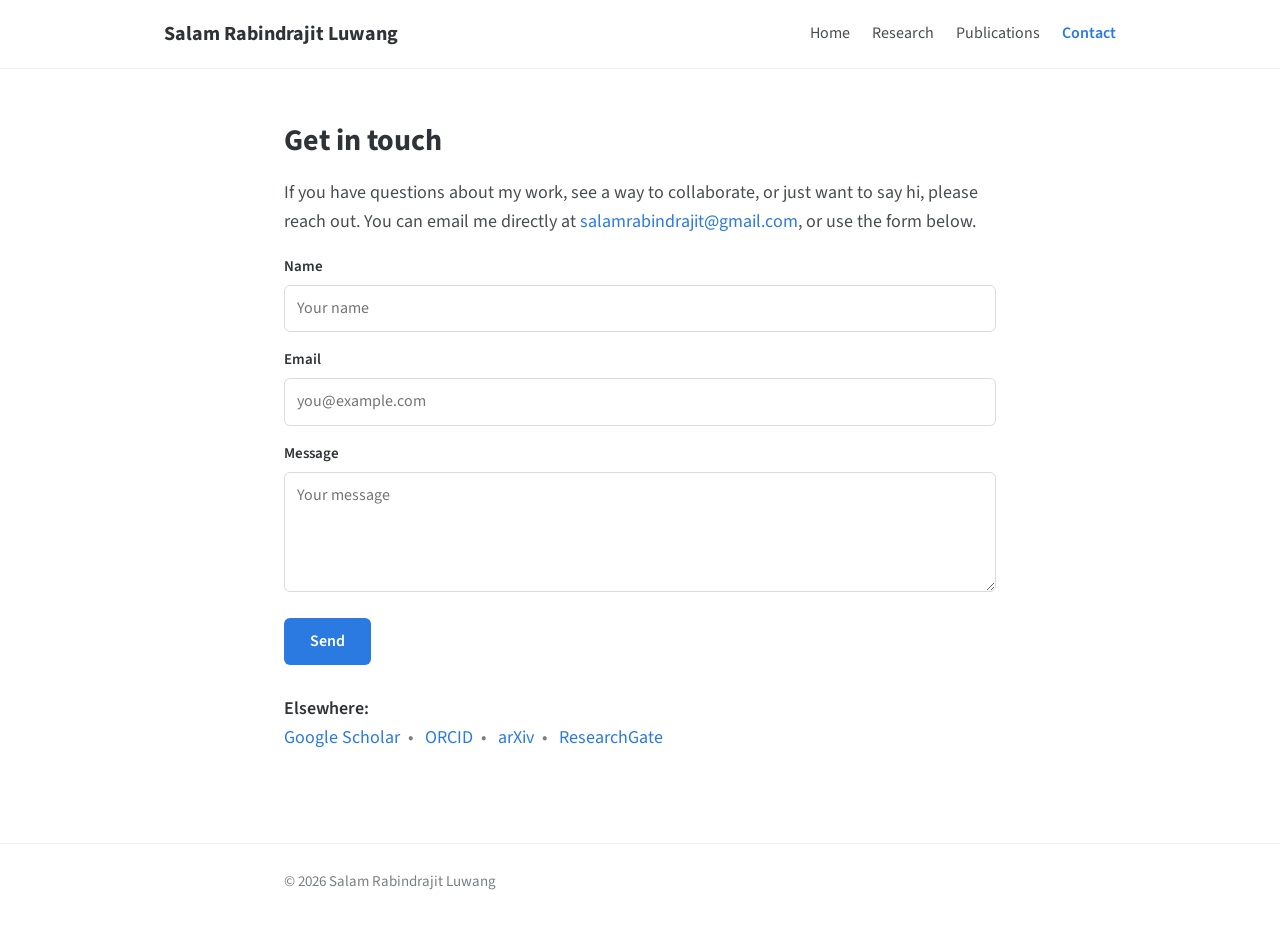
<file: contact.html>
<!DOCTYPE html>
<html lang="en">
<head>
<meta charset="UTF-8">
<meta name="viewport" content="width=device-width, initial-scale=1.0">
<title>Contact – Salam Rabindrajit Luwang</title>
<meta name="description" content="Get in touch with Salam Rabindrajit Luwang.">
<link rel="preconnect" href="https://fonts.googleapis.com">
<link rel="preconnect" href="https://fonts.gstatic.com" crossorigin>
<link href="https://fonts.googleapis.com/css2?family=Source+Sans+3:ital,wght@0,400;0,600;0,700;1,400&display=swap" rel="stylesheet">
<link rel="stylesheet" href="style.css">
</head>
<body>

<div class="masthead">
  <div class="masthead-inner">
    <a class="site-title" href="index.html">Salam Rabindrajit Luwang</a>
    <nav class="site-nav">
      <a href="index.html">Home</a>
      <a href="research.html">Research</a>
      <a href="publications.html">Publications</a>
      <a class="active" href="contact.html">Contact</a>
    </nav>
  </div>
</div>

<main>
  <h1>Get in touch</h1>
  <section>
    <p>
      If you have questions about my work, see a way to collaborate, or just want to
      say hi, please reach out. You can email me directly at
      <!-- EDIT: your preferred email -->
      <a href="mailto:salamrabindrajit@gmail.com">salamrabindrajit@gmail.com</a>,
      or use the form below.
    </p>

    <div class="field">
      <label for="cname">Name</label>
      <input id="cname" type="text" placeholder="Your name">
    </div>
    <div class="field">
      <label for="cemail">Email</label>
      <input id="cemail" type="email" placeholder="you@example.com">
    </div>
    <div class="field">
      <label for="cmsg">Message</label>
      <textarea id="cmsg" placeholder="Your message"></textarea>
    </div>
    <button class="btn" onclick="sendMail()">Send</button>

    <p class="find" style="margin-top:30px">
      <strong>Elsewhere:</strong><br>
      <a href="https://scholar.google.com/" target="_blank" rel="noopener">Google Scholar</a><span class="dot">&bull;</span>
      <a href="https://orcid.org/" target="_blank" rel="noopener">ORCID</a><span class="dot">&bull;</span>
      <a href="https://arxiv.org/a/luwang_s_1" target="_blank" rel="noopener">arXiv</a><span class="dot">&bull;</span>
      <a href="https://www.researchgate.net/profile/Salam-Rabindrajit-Luwang" target="_blank" rel="noopener">ResearchGate</a>
    </p>
  </section>
</main>

<footer><div class="footer-inner">&copy; <span class="yr"></span> Salam Rabindrajit Luwang</div></footer>
<script>
  document.querySelectorAll('.yr').forEach(function(e){e.textContent=new Date().getFullYear()});
  function sendMail(){
    var to='salamrabindrajit@gmail.com';  // EDIT
    var name=encodeURIComponent(document.getElementById('cname').value||'');
    var email=encodeURIComponent(document.getElementById('cemail').value||'');
    var msg=encodeURIComponent(document.getElementById('cmsg').value||'');
    var body='Name: '+name+'%0D%0AEmail: '+email+'%0D%0A%0D%0A'+msg;
    window.location.href='mailto:'+to+'?subject=Message from your homepage&body='+body;
  }
</script>
</body>
</html>
</file>
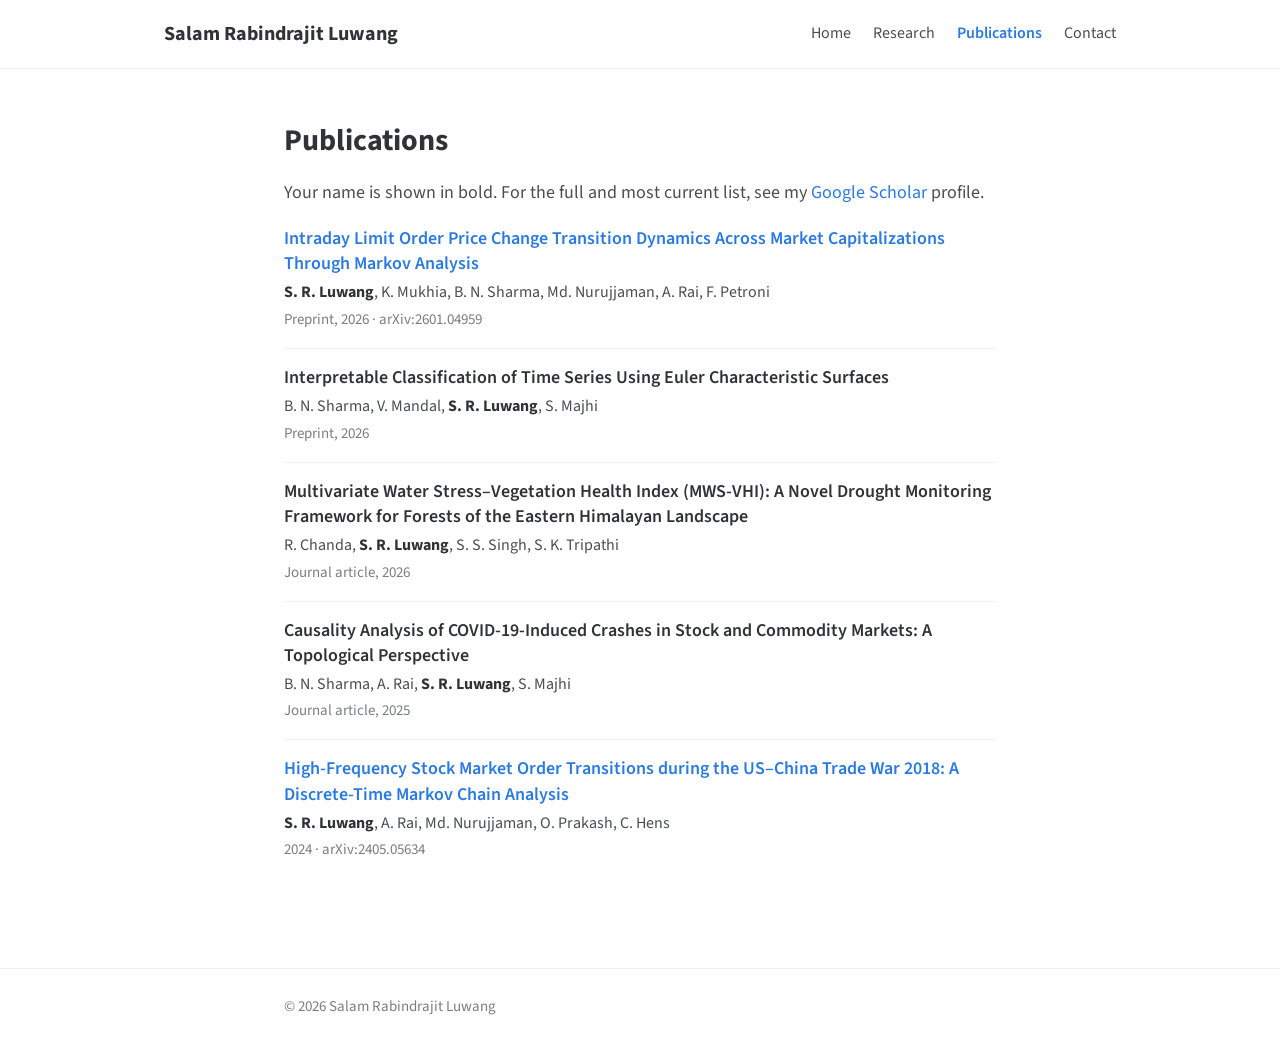
<file: publications.html>
<!DOCTYPE html>
<html lang="en">
<head>
<meta charset="UTF-8">
<meta name="viewport" content="width=device-width, initial-scale=1.0">
<title>Publications – Salam Rabindrajit Luwang</title>
<meta name="description" content="Publications by Salam Rabindrajit Luwang on market microstructure, Markov modelling and topological data analysis.">
<link rel="preconnect" href="https://fonts.googleapis.com">
<link rel="preconnect" href="https://fonts.gstatic.com" crossorigin>
<link href="https://fonts.googleapis.com/css2?family=Source+Sans+3:ital,wght@0,400;0,600;0,700;1,400&display=swap" rel="stylesheet">
<link rel="stylesheet" href="style.css">
</head>
<body>

<div class="masthead">
  <div class="masthead-inner">
    <a class="site-title" href="index.html">Salam Rabindrajit Luwang</a>
    <nav class="site-nav">
      <a href="index.html">Home</a>
      <a href="research.html">Research</a>
      <a class="active" href="publications.html">Publications</a>
      <a href="contact.html">Contact</a>
    </nav>
  </div>
</div>

<main>
  <h1>Publications</h1>
  <p>Your name is shown in bold. For the full and most current list, see my
     <a href="https://scholar.google.com/" target="_blank" rel="noopener">Google Scholar</a> profile.
     <!-- EDIT: real Scholar URL --></p>

  <section>
    <div class="pub">
      <div class="title"><a href="https://arxiv.org/abs/2601.04959" target="_blank" rel="noopener">Intraday Limit Order Price Change Transition Dynamics Across Market Capitalizations Through Markov Analysis</a></div>
      <div class="authors"><b>S. R. Luwang</b>, K. Mukhia, B. N. Sharma, Md. Nurujjaman, A. Rai, F. Petroni</div>
      <div class="venue">Preprint, 2026 &middot; arXiv:2601.04959</div>
    </div>

    <div class="pub">
      <div class="title">Interpretable Classification of Time Series Using Euler Characteristic Surfaces</div>
      <div class="authors">B. N. Sharma, V. Mandal, <b>S. R. Luwang</b>, S. Majhi</div>
      <!-- EDIT: add link -->
      <div class="venue">Preprint, 2026</div>
    </div>

    <div class="pub">
      <div class="title">Multivariate Water Stress&ndash;Vegetation Health Index (MWS-VHI): A Novel Drought Monitoring Framework for Forests of the Eastern Himalayan Landscape</div>
      <div class="authors">R. Chanda, <b>S. R. Luwang</b>, S. S. Singh, S. K. Tripathi</div>
      <!-- EDIT: add journal + link -->
      <div class="venue">Journal article, 2026</div>
    </div>

    <div class="pub">
      <div class="title">Causality Analysis of COVID-19-Induced Crashes in Stock and Commodity Markets: A Topological Perspective</div>
      <div class="authors">B. N. Sharma, A. Rai, <b>S. R. Luwang</b>, S. Majhi</div>
      <!-- EDIT: add journal + link -->
      <div class="venue">Journal article, 2025</div>
    </div>

    <div class="pub">
      <div class="title"><a href="https://arxiv.org/abs/2405.05634" target="_blank" rel="noopener">High-Frequency Stock Market Order Transitions during the US&ndash;China Trade War 2018: A Discrete-Time Markov Chain Analysis</a></div>
      <div class="authors"><b>S. R. Luwang</b>, A. Rai, Md. Nurujjaman, O. Prakash, C. Hens</div>
      <div class="venue">2024 &middot; arXiv:2405.05634</div>
    </div>
  </section>
</main>

<footer><div class="footer-inner">&copy; <span class="yr"></span> Salam Rabindrajit Luwang</div></footer>
<script>document.querySelectorAll('.yr').forEach(function(e){e.textContent=new Date().getFullYear()});</script>
</body>
</html>
</file>
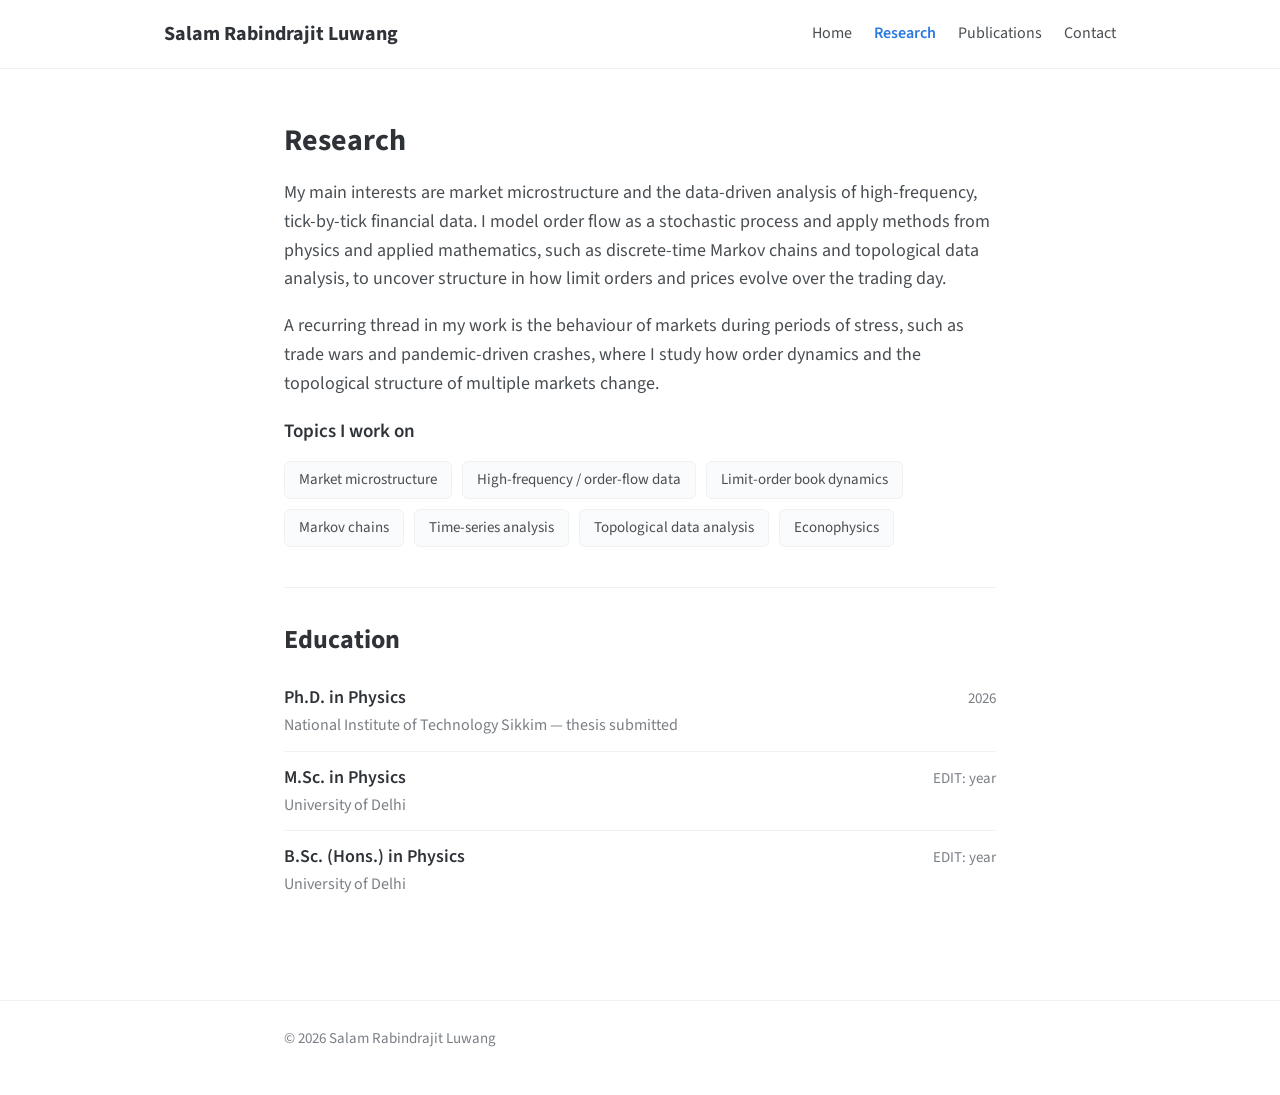
<file: research.html>
<!DOCTYPE html>
<html lang="en">
<head>
<meta charset="UTF-8">
<meta name="viewport" content="width=device-width, initial-scale=1.0">
<title>Research – Salam Rabindrajit Luwang</title>
<meta name="description" content="Research on market microstructure, high-frequency order-flow data, Markov modelling and topological data analysis.">
<link rel="preconnect" href="https://fonts.googleapis.com">
<link rel="preconnect" href="https://fonts.gstatic.com" crossorigin>
<link href="https://fonts.googleapis.com/css2?family=Source+Sans+3:ital,wght@0,400;0,600;0,700;1,400&display=swap" rel="stylesheet">
<link rel="stylesheet" href="style.css">
</head>
<body>

<div class="masthead">
  <div class="masthead-inner">
    <a class="site-title" href="index.html">Salam Rabindrajit Luwang</a>
    <nav class="site-nav">
      <a href="index.html">Home</a>
      <a class="active" href="research.html">Research</a>
      <a href="publications.html">Publications</a>
      <a href="contact.html">Contact</a>
    </nav>
  </div>
</div>

<main>
  <h1>Research</h1>

  <section>
    <p>
      My main interests are market microstructure and the data-driven analysis of
      high-frequency, tick-by-tick financial data. I model order flow as a stochastic
      process and apply methods from physics and applied mathematics, such as
      discrete-time Markov chains and topological data analysis, to uncover structure
      in how limit orders and prices evolve over the trading day.
    </p>
    <p>
      A recurring thread in my work is the behaviour of markets during periods of
      stress, such as trade wars and pandemic-driven crashes, where I study how order
      dynamics and the topological structure of multiple markets change.
    </p>

    <h3>Topics I work on</h3>
    <div class="tags">
      <span class="tag">Market microstructure</span>
      <span class="tag">High-frequency / order-flow data</span>
      <span class="tag">Limit-order book dynamics</span>
      <span class="tag">Markov chains</span>
      <span class="tag">Time-series analysis</span>
      <span class="tag">Topological data analysis</span>
      <span class="tag">Econophysics</span>
    </div>
  </section>

  <hr>

  <section>
    <h2>Education</h2>
    <div class="edu-row">
      <div><div class="deg">Ph.D. in Physics</div><div class="school">National Institute of Technology Sikkim — thesis submitted</div></div>
      <div class="when">2026</div>
    </div>
    <div class="edu-row">
      <div><div class="deg">M.Sc. in Physics</div><div class="school">University of Delhi</div></div>
      <div class="when">EDIT: year</div>
    </div>
    <div class="edu-row">
      <div><div class="deg">B.Sc. (Hons.) in Physics</div><div class="school">University of Delhi</div></div>
      <div class="when">EDIT: year</div>
    </div>
  </section>
</main>

<footer><div class="footer-inner">&copy; <span class="yr"></span> Salam Rabindrajit Luwang</div></footer>
<script>document.querySelectorAll('.yr').forEach(function(e){e.textContent=new Date().getFullYear()});</script>
</body>
</html>
</file>
<file: style.css>
/* ============================================================
   Shared styles for all pages. Edit colours/fonts here once
   and every page updates.
   ============================================================ */
:root{
  --text:#494e52;
  --heading:#2f3338;
  --link:#2a7ae2;
  --link-hover:#1856a8;
  --border:#f0f1f1;
  --muted:#7a7f85;
  --maxw:760px;
}
*{box-sizing:border-box;margin:0;padding:0}
html{scroll-behavior:smooth}
body{
  font-family:'Source Sans 3',-apple-system,BlinkMacSystemFont,"Segoe UI",Helvetica,Arial,sans-serif;
  color:var(--text);background:#fff;font-size:18px;line-height:1.6;
  -webkit-font-smoothing:antialiased;
}
a{color:var(--link);text-decoration:none}
a:hover{color:var(--link-hover);text-decoration:underline}
strong{color:var(--heading);font-weight:600}

/* masthead / nav */
.masthead{border-bottom:1px solid var(--border);background:#fff}
.masthead-inner{max-width:1000px;margin:0 auto;padding:18px 24px;
  display:flex;align-items:center;justify-content:space-between;gap:16px;flex-wrap:wrap}
.site-title{font-size:20px;font-weight:700;color:var(--heading)}
.site-title:hover{text-decoration:none;color:var(--heading)}
.site-nav{display:flex;gap:22px;flex-wrap:wrap}
.site-nav a{color:var(--text);font-weight:400;font-size:16px}
.site-nav a:hover{color:var(--link);text-decoration:none}
.site-nav a.active{color:var(--link);font-weight:600}

/* content */
main{max-width:var(--maxw);margin:0 auto;padding:54px 24px 20px}
section{margin-bottom:40px}
h1{font-size:30px;font-weight:700;color:var(--heading);margin-bottom:20px;line-height:1.2}
h2{font-size:26px;font-weight:700;color:var(--heading);margin-bottom:16px;line-height:1.25}
h3{font-size:19px;font-weight:600;color:var(--heading);margin-bottom:14px}
p{margin-bottom:18px}
.lead p{font-size:19px}

/* portrait (circular avatar) */
.portrait-wrap{margin:6px 0}
.portrait{width:190px;height:190px;border-radius:50%;object-fit:cover;display:block}

hr{border:none;border-top:1px solid var(--border);margin:36px 0}

.find a{white-space:nowrap}
.find .dot{color:var(--muted);margin:0 8px}

/* publications */
.pub{padding:16px 0;border-top:1px solid var(--border)}
.pub:first-of-type{border-top:none;padding-top:0}
.pub .title{font-weight:600;color:var(--heading);font-size:18px;line-height:1.4}
.pub .authors{color:var(--text);font-size:16px;margin:4px 0 2px}
.pub .authors b{color:var(--heading)}
.pub .venue{color:var(--muted);font-size:15px}

/* education */
.edu-row{display:flex;justify-content:space-between;gap:16px;align-items:baseline;
  padding:12px 0;border-bottom:1px solid var(--border)}
.edu-row:last-child{border-bottom:none}
.edu-row .deg{font-weight:600;color:var(--heading)}
.edu-row .school{color:var(--muted);font-size:16px}
.edu-row .when{color:var(--muted);font-size:15px;white-space:nowrap}

/* interests list */
.tags{display:flex;flex-wrap:wrap;gap:10px;margin-top:6px}
.tag{font-size:15px;padding:6px 14px;border:1px solid var(--border);border-radius:6px;background:#fafbfc}

/* contact form */
.field{margin-bottom:16px}
.field label{display:block;font-size:15px;color:var(--heading);font-weight:600;margin-bottom:6px}
.field input,.field textarea{width:100%;padding:10px 12px;font:inherit;font-size:16px;
  border:1px solid #d9dbdd;border-radius:6px;background:#fff;color:var(--text)}
.field textarea{min-height:120px;resize:vertical}
.field input:focus,.field textarea:focus{outline:none;border-color:var(--link)}
.btn{display:inline-block;background:var(--link);color:#fff;border:none;padding:11px 26px;
  font:inherit;font-size:16px;font-weight:600;border-radius:6px;cursor:pointer;transition:background .15s}
.btn:hover{background:var(--link-hover)}

/* footer */
footer{border-top:1px solid var(--border);margin-top:30px}
.footer-inner{max-width:var(--maxw);margin:0 auto;padding:26px 24px 44px;color:var(--muted);font-size:15px}
.footer-inner a{color:var(--muted)}
.footer-inner a:hover{color:var(--link)}
</file>
